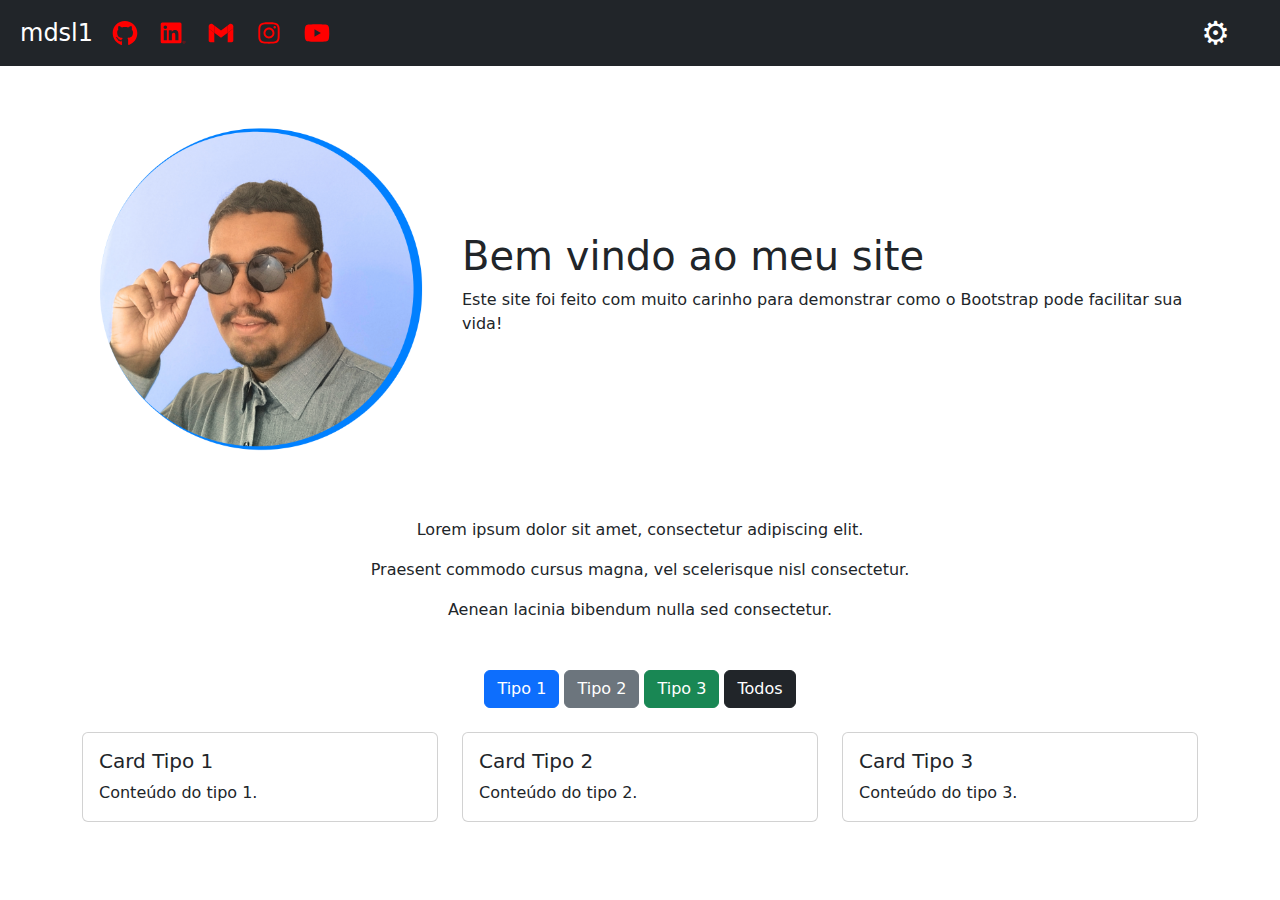
<file: teste.html>
<!DOCTYPE html>
<html lang="pt-br">
<head>
  <meta charset="UTF-8">
  <meta name="viewport" content="width=device-width, initial-scale=1">
  <title>Exemplo Bootstrap</title>
  <link href="https://cdn.jsdelivr.net/npm/bootstrap@5.3.3/dist/css/bootstrap.min.css" rel="stylesheet">
  <style>
    svg{
      width: 2rem;
      height: 2rem;
      fill: #f00;
    }
    #dropdownColorMode .dropdown-toggle{
      font-size: 2rem;
      color: var(--fill-logo-color);
      background: none;
      border: none;
    }
    #dropdownColorMode .dropdown-toggle::after{
        display: none;
    }
    #dropdownColorMode .dropdown-menu{
        background-color: var(--bg-dropdown-color);
    }
    #dropdownColorMode .dropdown-item, #dropdownColorMode .dropdown-item:visited{
        color: var(--title-color);
    }
    #dropdownColorMode .dropdown-item:hover{
        color: var(--text-dropdown-color);
        background-color: var(--bg-dropdown-hover-color);
    }
  </style>
</head>
<body>

<!-- 1. NAVBAR RESPONSIVA -->
<nav class="navbar bg-dark text-white p-2 position-sticky">
  <div class="container-fluid">
    <div class="row w-100 align-items-center">
      <!-- Coluna esquerda com ícones -->
      <div class="col-9 d-flex gap-3 align-items-center">
        <p class="m-0 fs-4 fs-md-3">mdsl1</p>
        <!--GitHub-->
        <a href="https://github.com/mdsl1" target="_blank"><svg class="img-fluid" xmlns="http://www.w3.org/2000/svg" viewBox="-74.4 -120.90175 644.8 725.4105"><path d="M165.9 389.4c0 2-2.3 3.6-5.2 3.6-3.3.3-5.6-1.3-5.6-3.6 0-2 2.3-3.6 5.2-3.6 3-.3 5.6 1.3 5.6 3.6zm-31.1-4.5c-.7 2 1.3 4.3 4.3 4.9 2.6 1 5.6 0 6.2-2 .6-2-1.3-4.3-4.3-5.2-2.6-.7-5.5.3-6.2 2.3zm44.2-1.7c-2.9.7-4.9 2.6-4.6 4.9.3 2 2.9 3.3 5.9 2.6 2.9-.7 4.9-2.6 4.6-4.6-.3-1.9-3-3.2-5.9-2.9zM244.8 0C106.1 0 0 105.3 0 244c0 110.9 69.8 205.8 169.5 239.2 12.8 2.3 17.3-5.6 17.3-12.1 0-6.2-.3-40.4-.3-61.4 0 0-70 15-84.7-29.8 0 0-11.4-29.1-27.8-36.6 0 0-22.9-15.7 1.6-15.4 0 0 24.9 2 38.6 25.8 21.9 38.6 58.6 27.5 72.9 20.9 2.3-16 8.8-27.1 16-33.7-55.9-6.2-112.3-14.3-112.3-110.5 0-27.5 7.6-41.3 23.6-58.9-2.6-6.5-11.1-33.3 2.6-67.9 20.9-6.5 69 27 69 27 20-5.6 41.5-8.5 62.8-8.5 21.3 0 42.8 2.9 62.8 8.5 0 0 48.1-33.6 69-27 13.7 34.7 5.2 61.4 2.6 67.9 16 17.7 25.8 31.5 25.8 58.9 0 96.5-58.9 104.2-114.8 110.5 9.2 7.9 17 22.9 17 46.4 0 33.7-.3 75.4-.3 83.6 0 6.5 4.6 14.4 17.3 12.1C428.2 449.8 496 354.9 496 244 496 105.3 383.5 0 244.8 0zM97.2 344.9c-1.3 1-1 3.3.7 5.2 1.6 1.6 3.9 2.3 5.2 1 1.3-1 1-3.3-.7-5.2-1.6-1.6-3.9-2.3-5.2-1zm-10.8-8.1c-.7 1.3.3 2.9 2.3 3.9 1.6 1 3.6.7 4.3-.7.7-1.3-.3-2.9-2.3-3.9-2-.6-3.6-.3-4.3.7zm32.4 35.6c-1.6 1.3-1 4.3 1.3 6.2 2.3 2.3 5.2 2.6 6.5 1 1.3-1.3.7-4.3-1.3-6.2-2.2-2.3-5.2-2.6-6.5-1zm-11.4-14.7c-1.6 1-1.6 3.6 0 5.9 1.6 2.3 4.3 3.3 5.6 2.3 1.6-1.3 1.6-3.9 0-6.2-1.4-2.3-4-3.3-5.6-2z"/></svg></a>
        <!--LinkedIn-->
        <a href="https://www.linkedin.com/in/marcos-daniel-da-silva-lima-091b11260/" target="_blank"><svg xmlns="http://www.w3.org/2000/svg" viewBox="-11.493675 -16.3118 99.61185 97.8708"><path d="M72.865 61.1094a1.2 1.2 0 001.21-1.269c0-.9-.543-1.33-1.657-1.33h-1.8v4.712h.677v-2.054h.832l.019.025 1.291 2.029h.724l-1.389-2.1zm-.783-.472h-.785v-1.593h.995c.514 0 1.1.084 1.1.757 0 .774-.593.836-1.314.836m-16.873-5.433h-9.6v-15.034c0-3.585-.064-8.2-4.993-8.2-5 0-5.765 3.906-5.765 7.939v15.294h-9.6v-30.916h9.216v4.225h.129a10.1 10.1 0 019.093-4.994c9.73 0 11.524 6.4 11.524 14.726zm-40.79-35.143a5.571 5.571 0 115.57-5.572 5.571 5.571 0 01-5.57 5.572m4.8 35.143h-9.61v-30.917h9.61zm40.776-55.2H4.781A4.728 4.728 0 000 4.6744v55.439a4.731 4.731 0 004.781 4.675h55.21a4.741 4.741 0 004.8-4.675V4.6704a4.738 4.738 0 00-4.8-4.67"/><path d="M72.164 56.4114a4.418 4.418 0 10.085 0h-.085m0 8.33a3.874 3.874 0 113.809-3.938v.065a3.791 3.791 0 01-3.708 3.871h-.1"/></svg></a>
        <!--Gmail-->
        <a href="mailto:marcos.d.s.lima1408@gmail.com" target="_blank"><svg xmlns="http://www.w3.org/2000/svg" viewBox="-13.2 -16.50405 114.4 99.0243"><path  d="M6 66.0162h14v-34l-20-15v43c0 3.315 2.685 6 6 6z"/><path d="M68 66.0162h14c3.315 0 6-2.685 6-6v-43l-20 15z"/><path d="M68 6.0162v26l20-15v-8c0-7.415-8.465-11.65-14.4-7.2z"/><path d="M20 32.0162v-26l24 18 24-18v26l-24 18z"/><path d="M0 9.0162v8l20 15v-26l-5.6-4.2c-5.935-4.45-14.4-.215-14.4 7.2z"/></svg></a>
        <!--Instagram-->
        <a href="https://www.instagram.com/mdsl.01/" target="_blank"><svg xmlns="http://www.w3.org/2000/svg" viewBox="-100.7682 -167.947 873.3244 1007.682"><path d="M335.895 0c-91.224 0-102.663.387-138.49 2.021-35.752 1.631-60.169 7.31-81.535 15.612-22.088 8.584-40.82 20.07-59.493 38.743-18.674 18.673-30.16 37.407-38.743 59.495C9.33 137.236 3.653 161.653 2.02 197.405.386 233.232 0 244.671 0 335.895c0 91.222.386 102.661 2.02 138.488 1.633 35.752 7.31 60.169 15.614 81.534 8.584 22.088 20.07 40.82 38.743 59.495 18.674 18.673 37.405 30.159 59.493 38.743 21.366 8.302 45.783 13.98 81.535 15.612 35.827 1.634 47.266 2.021 138.49 2.021 91.222 0 102.661-.387 138.488-2.021 35.752-1.631 60.169-7.31 81.534-15.612 22.088-8.584 40.82-20.07 59.495-38.743 18.673-18.675 30.159-37.407 38.743-59.495 8.302-21.365 13.981-45.782 15.612-81.534 1.634-35.827 2.021-47.266 2.021-138.488 0-91.224-.387-102.663-2.021-138.49-1.631-35.752-7.31-60.169-15.612-81.534-8.584-22.088-20.07-40.822-38.743-59.495-18.675-18.673-37.407-30.159-59.495-38.743-21.365-8.302-45.782-13.981-81.534-15.612C438.556.387 427.117 0 335.895 0zm0 60.521c89.686 0 100.31.343 135.729 1.959 32.75 1.493 50.535 6.965 62.37 11.565 15.68 6.094 26.869 13.372 38.622 25.126 11.755 11.754 19.033 22.944 25.127 38.622 4.6 11.836 10.072 29.622 11.565 62.371 1.616 35.419 1.959 46.043 1.959 135.73 0 89.687-.343 100.311-1.959 135.73-1.493 32.75-6.965 50.535-11.565 62.37-6.094 15.68-13.372 26.869-25.127 38.622-11.753 11.755-22.943 19.033-38.621 25.127-11.836 4.6-29.622 10.072-62.371 11.565-35.413 1.616-46.036 1.959-135.73 1.959-89.694 0-100.315-.343-135.73-1.96-32.75-1.492-50.535-6.964-62.37-11.564-15.68-6.094-26.869-13.372-38.622-25.127-11.754-11.753-19.033-22.943-25.127-38.621-4.6-11.836-10.071-29.622-11.565-62.371-1.616-35.419-1.959-46.043-1.959-135.73 0-89.687.343-100.311 1.959-135.73 1.494-32.75 6.965-50.535 11.565-62.37 6.094-15.68 13.373-26.869 25.126-38.622 11.754-11.755 22.944-19.033 38.622-25.127 11.836-4.6 29.622-10.072 62.371-11.565 35.419-1.616 46.043-1.959 135.73-1.959"/><path d="M335.895 447.859c-61.838 0-111.966-50.128-111.966-111.964 0-61.838 50.128-111.966 111.966-111.966 61.836 0 111.964 50.128 111.964 111.966 0 61.836-50.128 111.964-111.964 111.964zm0-284.451c-95.263 0-172.487 77.224-172.487 172.487 0 95.261 77.224 172.485 172.487 172.485 95.261 0 172.485-77.224 172.485-172.485 0-95.263-77.224-172.487-172.485-172.487m219.608-6.815c0 22.262-18.047 40.307-40.308 40.307-22.26 0-40.307-18.045-40.307-40.307 0-22.261 18.047-40.308 40.307-40.308 22.261 0 40.308 18.047 40.308 40.308"/></svg></a>
        <!--Youtube-->
        <a href="https://www.youtube.com/@Mdsl-1" target="_blank"><svg xmlns="http://www.w3.org/2000/svg" viewBox="-35.20005 -41.33325 305.0671 247.9995"><path d="M93.333 117.559V47.775l61.334 34.893zm136.43-91.742c-2.699-10.162-10.651-18.165-20.747-20.881C190.716 0 117.333 0 117.333 0S43.951 0 25.651 4.936C15.555 7.652 7.603 15.655 4.904 25.817 0 44.236 0 82.667 0 82.667s0 38.429 4.904 56.849c2.699 10.163 10.65 18.165 20.747 20.883 18.3 4.934 91.682 4.934 91.682 4.934s73.383 0 91.683-4.934c10.096-2.718 18.048-10.72 20.747-20.883 4.904-18.42 4.904-56.85 4.904-56.85s0-38.43-4.904-56.849"></svg></a>
      </div>
      <!-- Coluna direita com botão alinhado à direita -->
      <div class="col-3 d-flex justify-content-end">
        <div class="dropdown" id="dropdownColorMode">
          <button class="dropdown-toggle" data-bs-toggle="dropdown" aria-expanded="false">⚙</button>
          <ul class="dropdown-menu">
              <li><button onclick="defaultMode()" class="dropdown-item" href="#">Modo Padrão</button></li>
              <li><button onclick="lightMode()" class="dropdown-item" href="#">Modo Claro</button></li>
              <li><button onclick="colorBlindMode()" class="dropdown-item" href="#">Modo Daltônico</button></li>
          </ul>
      </div>
      </div>
    </div>
  </div>
</nav>

<!-- 2. SESSÃO COM IMAGEM E TEXTO EM DUAS COLUNAS -->
<section class="container my-5">
  <div class="row align-items-center">
    <!-- Coluna da imagem menor -->
    <div class="col-md-4">
      <img src="Midias/MyPhoto_LightMode.png" class="img-fluid rounded" alt="Minha Foto">
    </div>
    <!-- Coluna do texto -->
    <div class="col-md-8">
      <h1>Bem vindo ao meu site</h1>
      <p>Este site foi feito com muito carinho para demonstrar como o Bootstrap pode facilitar sua vida!</p>
    </div>
  </div>
</section>

<!-- 3. SESSÃO CENTRALIZADA COM 3 PARÁGRAFOS -->
<section class="container text-center my-5">
  <p>Lorem ipsum dolor sit amet, consectetur adipiscing elit.</p>
  <p>Praesent commodo cursus magna, vel scelerisque nisl consectetur.</p>
  <p>Aenean lacinia bibendum nulla sed consectetur.</p>
</section>

<!-- 4. SESSÃO DE CARDS COM FILTRO -->
<section class="container my-5">
  <!-- Botões de filtro -->
  <div class="mb-4 text-center">
    <button class="btn btn-primary filter-btn" data-filter="tipo1">Tipo 1</button>
    <button class="btn btn-secondary filter-btn" data-filter="tipo2">Tipo 2</button>
    <button class="btn btn-success filter-btn" data-filter="tipo3">Tipo 3</button>
    <button class="btn btn-dark filter-btn" data-filter="all">Todos</button>
  </div>

  <!-- Cards -->
  <div class="row" id="cardContainer">
    <div class="col-md-4 mb-4 card-item tipo1">
      <div class="card">
        <div class="card-body">
          <h5 class="card-title">Card Tipo 1</h5>
          <p class="card-text">Conteúdo do tipo 1.</p>
        </div>
      </div>
    </div>
    <div class="col-md-4 mb-4 card-item tipo2">
      <div class="card">
        <div class="card-body">
          <h5 class="card-title">Card Tipo 2</h5>
          <p class="card-text">Conteúdo do tipo 2.</p>
        </div>
      </div>
    </div>
    <div class="col-md-4 mb-4 card-item tipo3">
      <div class="card">
        <div class="card-body">
          <h5 class="card-title">Card Tipo 3</h5>
          <p class="card-text">Conteúdo do tipo 3.</p>
        </div>
      </div>
    </div>
  </div>
</section>

<!-- Bootstrap JS e filtro -->
<script src="https://cdn.jsdelivr.net/npm/bootstrap@5.3.3/dist/js/bootstrap.bundle.min.js"></script>
<script>
  const buttons = document.querySelectorAll(".filter-btn");
  const cards = document.querySelectorAll(".card-item");

  buttons.forEach(btn => {
    btn.addEventListener("click", () => {
      const type = btn.getAttribute("data-filter");
      cards.forEach(card => {
        card.style.display = (type === "all" || card.classList.contains(type)) ? "block" : "none";
      });
    });
  });
</script>
</body>
</html>
</file>
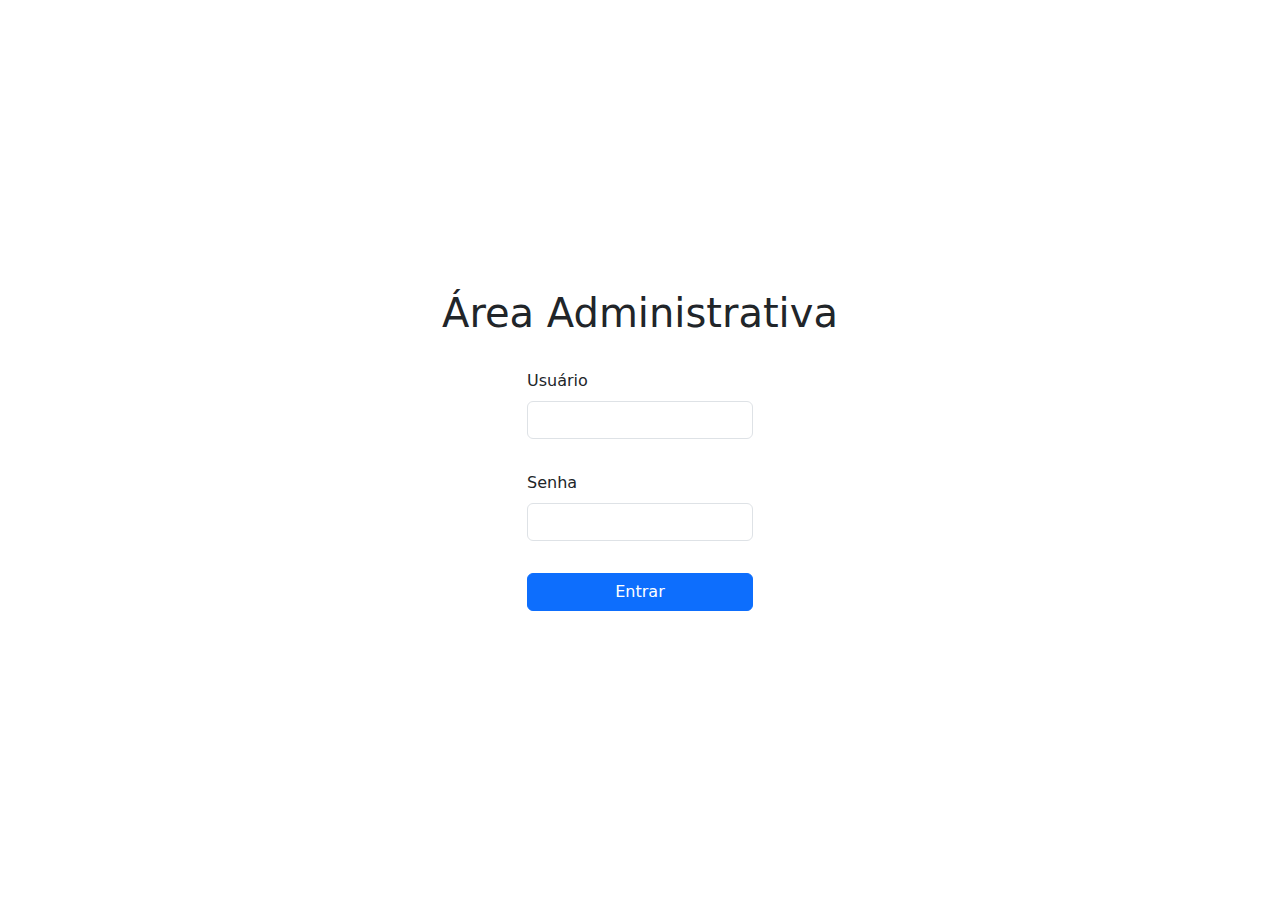
<file: admin/login.html>
<!DOCTYPE html>
<html lang="en" class="h-100 w-100">
<head>
    <meta charset="UTF-8">
    <meta name="viewport" content="width=device-width, initial-scale=1.0">
    <title>Login Área Administrativa</title>
    <link href="https://cdn.jsdelivr.net/npm/bootstrap@5.3.3/dist/css/bootstrap.min.css" rel="stylesheet">
</head>
<body class="w-100 h-100">
    <main class="container-fluid w-100 h-100 d-flex flex-column align-items-center justify-content-center">
            <h1 class="text-center">Área Administrativa</h1>
            <form action="/admin/login" method="POST" class="mt-4 d-flex flex-column gap-3">
                <div class="mb-3">
                    <label for="username" class="form-label">Usuário</label>
                    <input type="text" id="usuario" name="usuario" class="form-control" required>
                </div>
                <div class="mb-3">
                    <label for="senha" class="form-label">Senha</label>
                    <input type="password" id="senha" name="senha" class="form-control" required>
                </div>
                <button onclick="validarLogin()" class="btn btn-primary w-100">Entrar</button>
            </form>

    </main>
    <script src="https://cdn.jsdelivr.net/npm/bootstrap@5.3.3/dist/js/bootstrap.bundle.min.js"></script>
</body>
</html>
</file>
